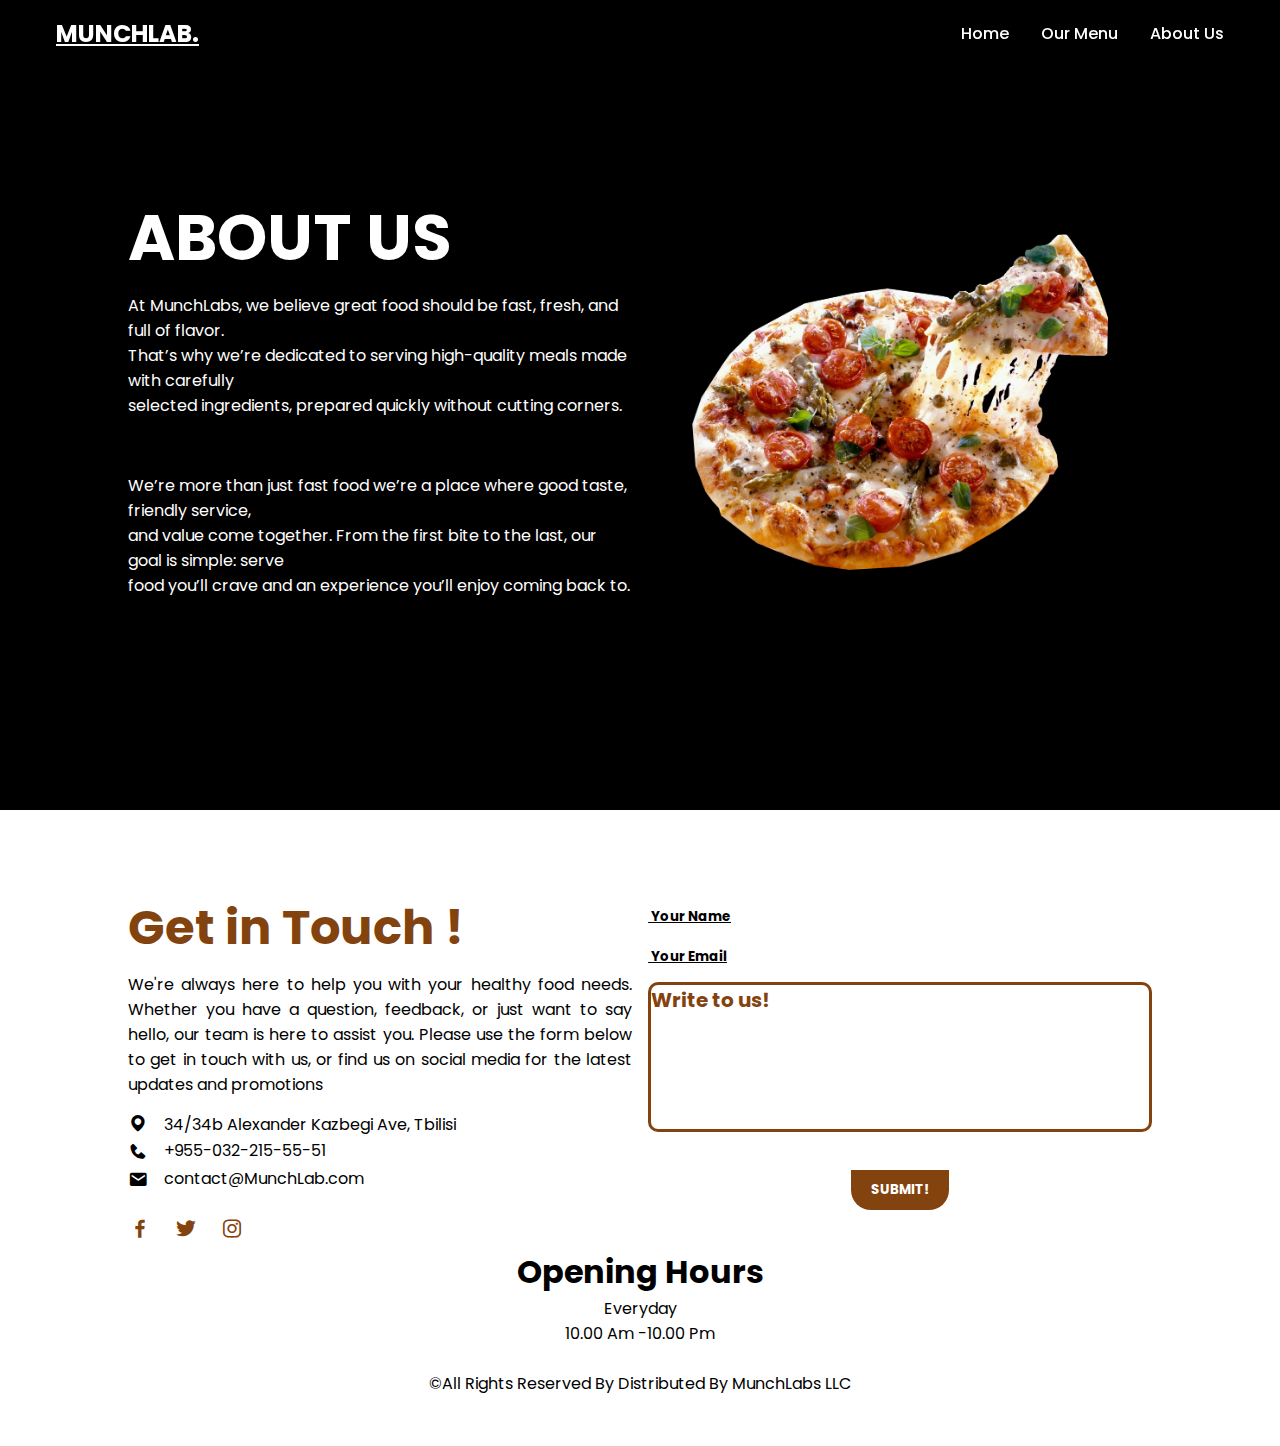
<file: proecti/About Us/index.html>
<!DOCTYPE html>
<html lang="en">
<head>
    <meta charset="UTF-8">
    <meta name="viewport" content="width=device-width, initial-scale=1.0">
    <title>MunchLabs</title>
    <link rel="stylesheet" href="style.css">
    <link href='https://unpkg.com/boxicons@2.1.4/css/boxicons.min.css' rel='stylesheet'>
</head>
<body>
    <!-- headeri -->
    <header>
        <nav>
            <div class="logo"><a href="../main page/index.html">MUNCHLAB.</a></div>
            <ul class="nav-links">
                <li><a href="../main page/index.html">Home</a></li>
                <li><a href="../menu/index.html">Our Menu</a></li>
                <li><a href="../About Us/index.html">About Us</a></li>
            </ul>
        </nav>
    </header>
    <!-- home sectioni -->
    <section class="home" id="home">
        <div class="home-text">
           <h1>ABOUT US</h1>
            <p>
                At MunchLabs, we believe great food should be fast, fresh, and full of flavor. <br>
                That’s why we’re dedicated to serving high-quality meals made with carefully <br>
                selected ingredients, prepared quickly without cutting corners. <br>
            </p>
            <br>
            <p>
                We’re more than just fast food we’re a place where good taste, friendly service, <br>
                and value come together. From the first bite to the last, our goal is simple: serve <br>
                food you’ll crave and an experience you’ll enjoy coming back to.
            </p>
        </div>
        <div class="home-img">
            <img src="./pizza1 .png" alt="">
        </div>
    </section>

            <!-- contacti -->

    <section class="contact" id="contact">
        <div class="contact-container">
            <div class="contact-info">
                <h2>Get in Touch !</h2>
                <p>We're always here to help you with your healthy food needs. Whether you have a question, feedback, or just want to say hello, our team is here to assist you. Please use the form below to get in touch with us, or find us on social media for the latest updates and promotions</p>
                <div class="address">
                    <i class='bx bxs-map' >
                        <a href="https://www.google.com/maps/place/IT+Academy+STEP+Telavi/@41.9192275,45.4710954,17z/data=!3m1!4b1!4m6!3m5!1s0x4044332dde4dfe7b:0xb8f761badf417fed!8m2!3d41.9192235!4d45.4736757!16s%2Fg%2F11w3232czb?entry=ttu&g_ep=EgoyMDI1MTIwOS4wIKXMDSoKLDEwMDc5MjA2N0gBUA">
                            <span id="special">
                                34/34b Alexander Kazbegi Ave, Tbilisi
                            </span>
                        </a>
                    </i>
                    <i class='bx bxs-phone' >
                        <span>
                            +955-032-215-55-51
                        </span>
                    </i>
                    <i class='bx bxs-envelope'>
                        <span>
                            contact@MunchLab.com
                        </span>
                    </i>
                </div>

                <div class="social">
                    <a href="https://www.facebook.com/Stepads.Georgia/">
                        <i class='bx bxl-facebook' ></i>
                    </a>
                    <a href="#">
                        <i class='bx bxl-twitter' ></i>
                    </a>
                        <a href="https://www.instagram.com/patiosani_moqalaqe/">
                            <i class='bx bxl-instagram' ></i>
                        </a>
                </div>
            </div>
            <!-- footeri -->
            <div class="contact-form">
                <form action="">
                    <input type="text" required placeholder=" Your Name" class="name">
                    <input type="email" required placeholder=" Your Email" class="email">
                    <textarea name="text" id=""  placeholder="Write to us!" required class="textarea"></textarea>
                    <button class="btn"> Submit!</button>
                    
                </form>
            </div>
        </div>

        <!-- footeri -->
        <footer class="footer_section">
        <div class="footer-container">
            <div class="stat2-div">
                <h1>
                    Opening Hours
                </h1>
                <p>
                    Everyday
                </p>
                <p>
                    10.00 Am -10.00 Pm
                </p>
            </div>
        </div>
        
          
      <div class="footer-info">
        <p>
          &copy;All Rights Reserved By Distributed By MunchLabs LLC</p>
      </div>
    </div>
  </footer>

  
</body>
</html>
</file>
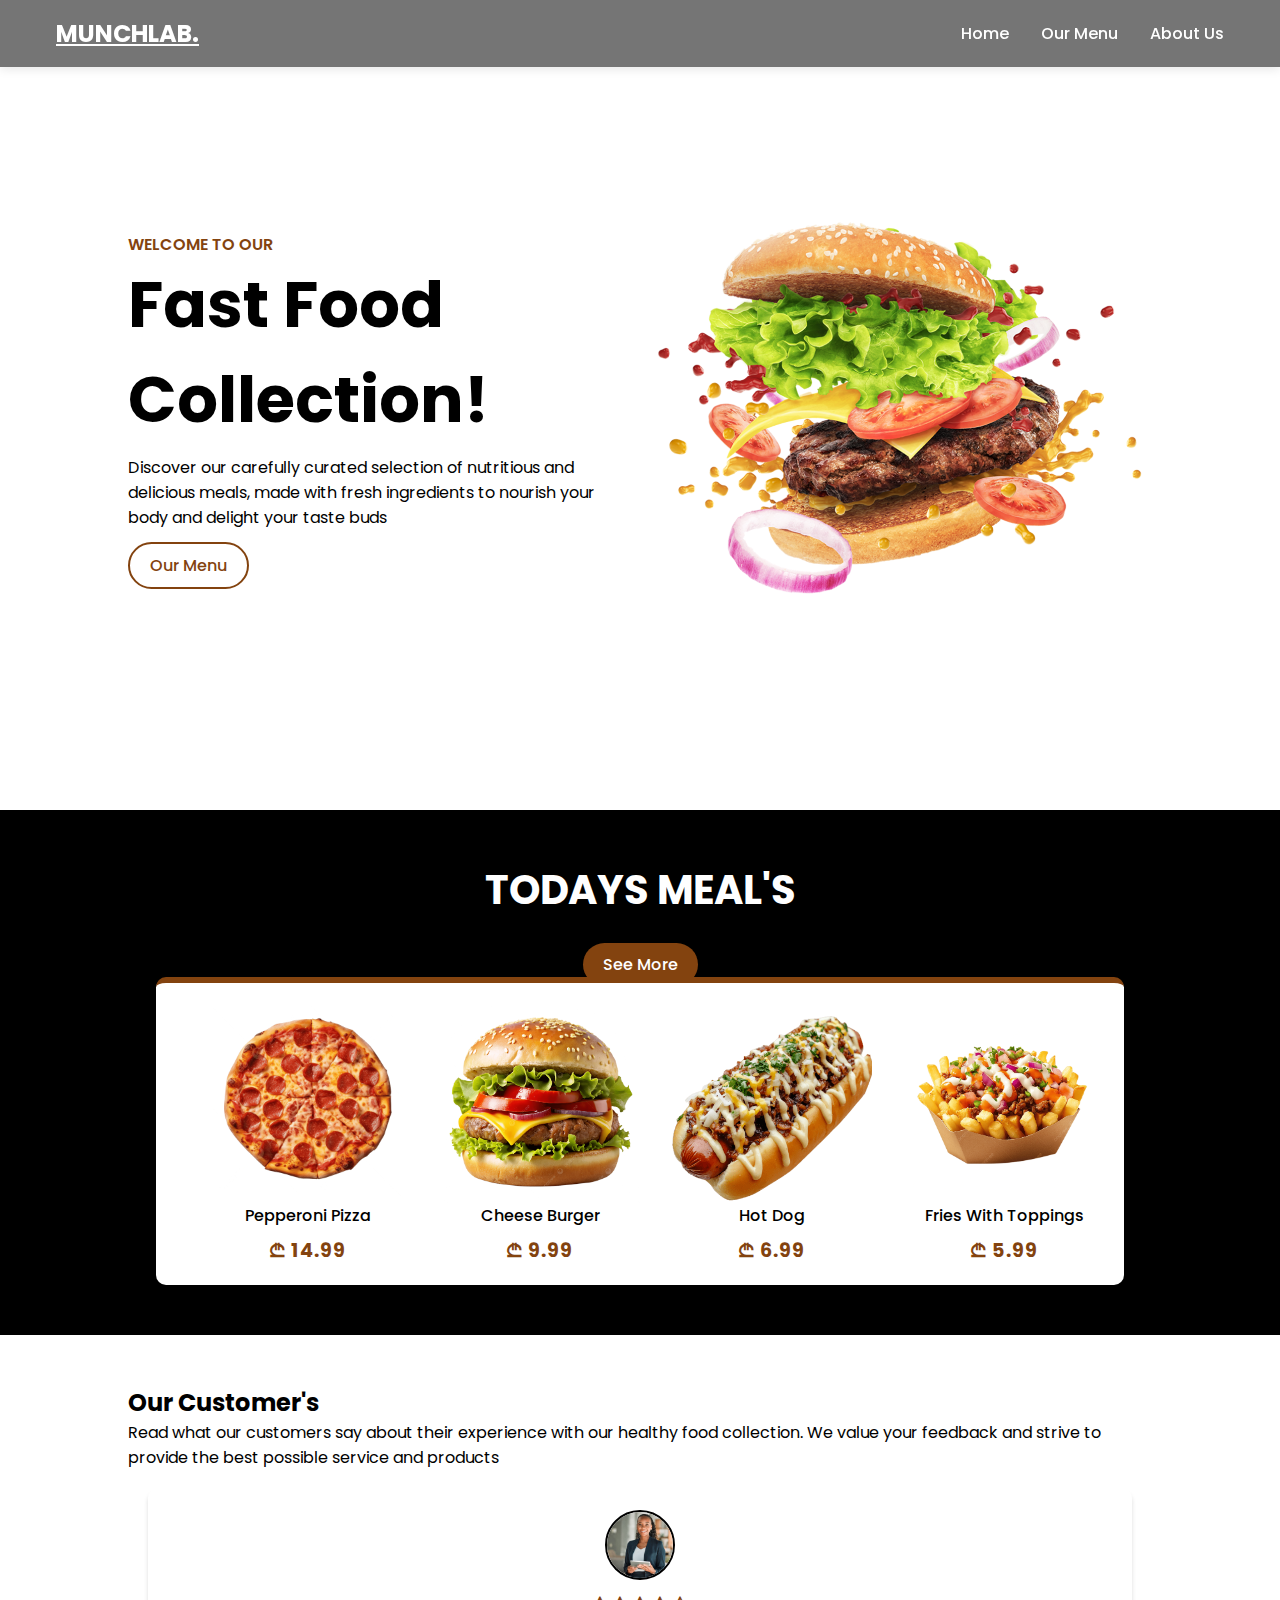
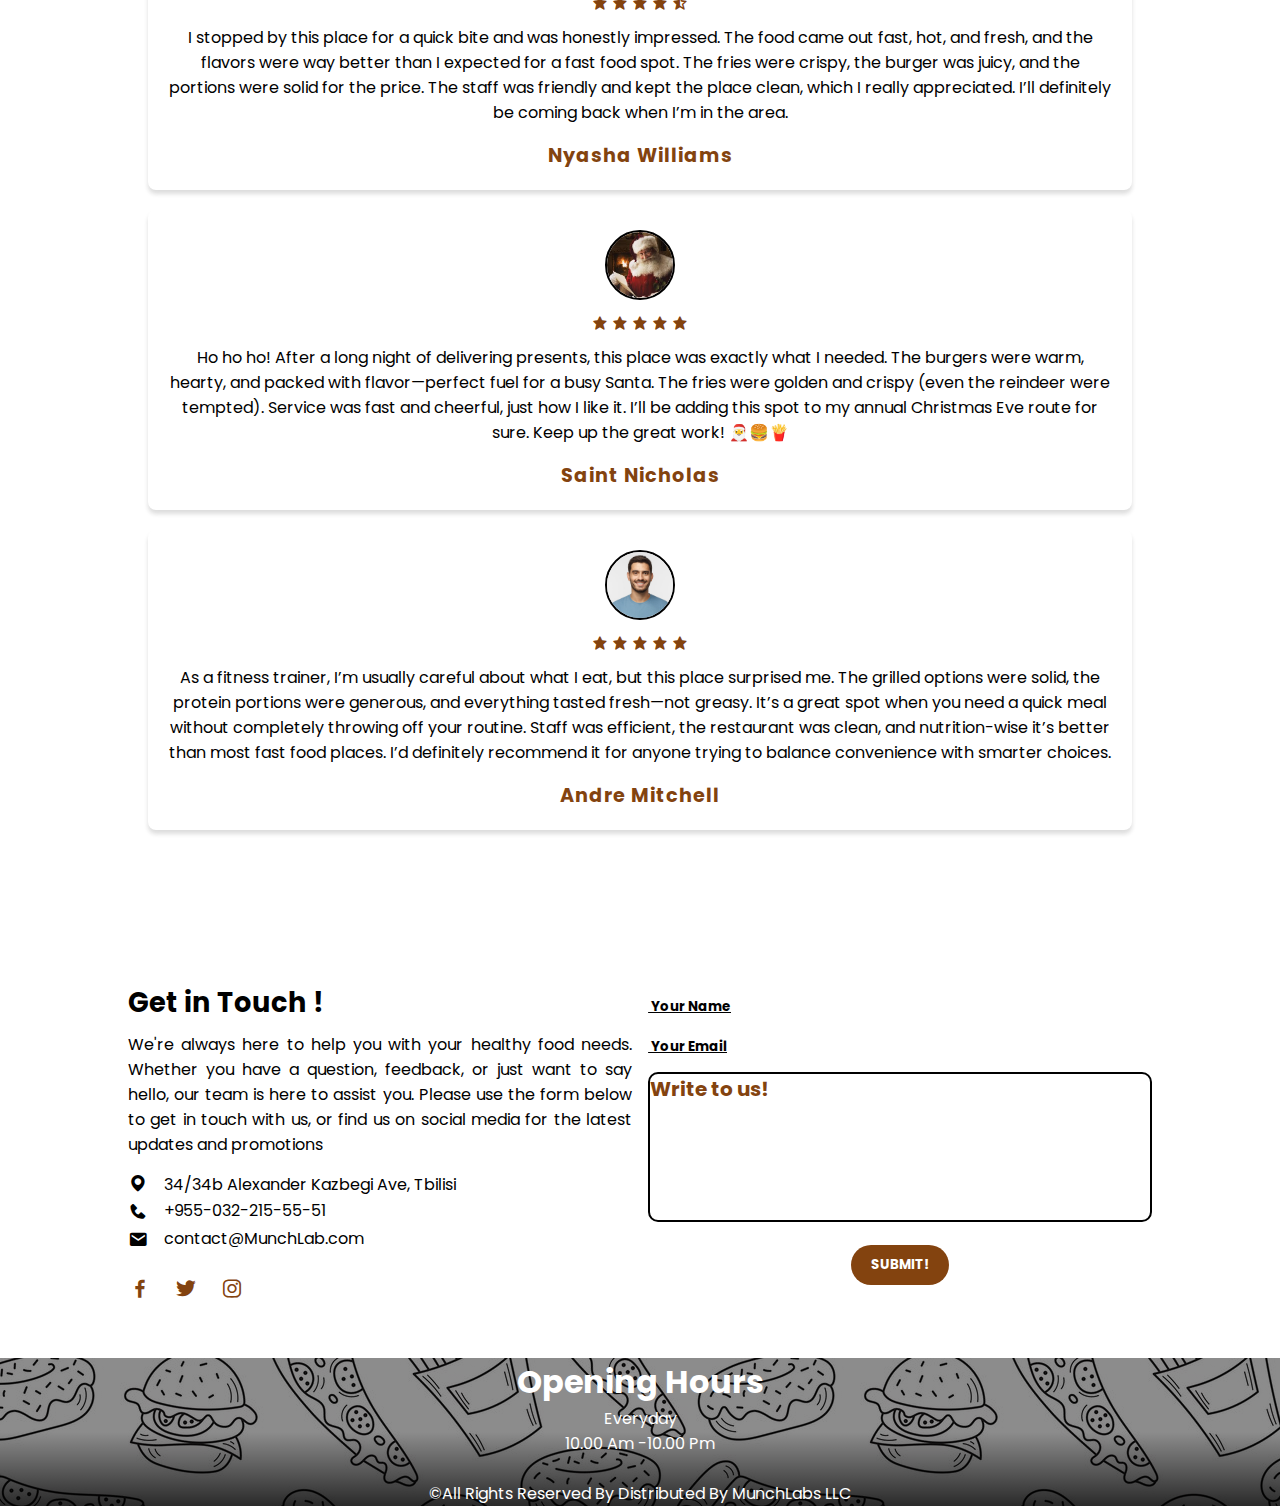
<file: proecti/main page/index.html>
<!DOCTYPE html>
<html lang="en">
<head>
    <meta charset="UTF-8">
    <meta name="viewport" content="width=device-width, initial-scale=1.0">
    <title>MunchLabs</title>
    <link rel="stylesheet" href="style.css">
    <link href='https://unpkg.com/boxicons@2.1.4/css/boxicons.min.css' rel='stylesheet'>
</head>
<body>
    <header>
        <nav>
            <div class="logo"><a href="./index.html">MUNCHLAB.</a></div>
            <ul class="nav-links">
                <li><a href="./index.html">Home</a></li>
                <li><a href="../menu/index.html">Our Menu</a></li>
                <li><a href="../About Us/index.html">About Us</a></li>
            </ul>
        </nav>
    </header>
    <section class="home" id="home">
        <div class="home-text">
            <span>Welcome to our</span>
            <h1>Fast Food <br>Collection!</h1>
            <p>Discover our carefully curated selection of nutritious and delicious meals, made with fresh ingredients to nourish your body and delight your taste buds</p>
            <a href="../menu/index.html" class="btn ">
                Our Menu
            </a>
        </div>
        <div class="home-img">
            <img src="./images/backgroundbourger.png" alt="">
        </div>
    </section>

    <section class="about" id="about">
        <h1>TODAYS MEAL'S</h1>
        <div class="see-more">
            <a href="../menu/index.html" class=" menu-btn">
                See More
            </a>
         </div>
       <a href="">
         <div class="about-container">
            <div class="about-box">
                <a href="../menu/index.html">
                    <div class="box-img">
                    <img src="./images/pizza.png" alt="about image" >
                    </div>
                    <h3>Pepperoni Pizza</h3>
                    <h2>₾ 14.99</h2>
                </a>
            </div>

            <div class="about-box">
                <a href="../menu/index.html">
                    <div class="box-img">
                        <img src="./images/burger.png" alt="">
                    </div>
                    <h3>Cheese Burger</h3>
                    <h2>₾ 9.99</h2>
                </a>
            </div>

            <div class="about-box">
                <a href="../menu/index.html">
                    <div class="box-img">
                        <img src="./images/hotdog-png.png" alt="">
                    </div>
                    <h3>Hot Dog</h3>
                    <h2>₾ 6.99</h2>
                </a>
            </div>

            <div class="about-box">
                <a href="../menu/index.html">
                    <div class="box-img">
                        <img src="./images/fries.png" alt="">
                    </div>
                    <h3>Fries With Toppings</h3>
                    <h2>₾ 5.99</h2>
                </a>
            </div>
            
        </div>
    </section>

    <section class="customer" id="customer">
        <div class="heading">
            <h2>Our Customer's</h2>
            <p>Read what our customers say about their experience with our healthy food collection. We value your feedback and strive to provide the best possible service and products</p>
        </div>

        <div class="customer-container">
            <div class="box">
                <img src="./images/customer3.jpg" alt="">
                <div class="stars">
                    <i class='bx bxs-star' ></i>
                    <i class='bx bxs-star' ></i>
                    <i class='bx bxs-star' ></i>
                    <i class='bx bxs-star' ></i>
                    <i class='bx bxs-star-half' ></i>
                </div>
                <p>I stopped by this place for a quick bite and was honestly impressed. The food came out fast, hot, and fresh, and the flavors were way better than I expected for a fast food spot. The fries were crispy, the burger was juicy, and the portions were solid for the price. The staff was friendly and kept the place clean, which I really appreciated. I’ll definitely be coming back when I’m in the area.</p>
                <h2>Nyasha Williams</h2>
            </div>

            <div class="box">
                <img src="./images/customer2.jpg" alt="">
                <div class="stars">
                    <i class='bx bxs-star' ></i>
                    <i class='bx bxs-star' ></i>
                    <i class='bx bxs-star' ></i>
                    <i class='bx bxs-star' ></i>
                    <i class='bx bxs-star' ></i>
                </div>
                <p>Ho ho ho! After a long night of delivering presents, this place was exactly what I needed. The burgers were warm, hearty, and packed with flavor—perfect fuel for a busy Santa. The fries were golden and crispy (even the reindeer were tempted). Service was fast and cheerful, just how I like it. I’ll be adding this spot to my annual Christmas Eve route for sure. Keep up the great work! 🎅🍔🍟</p>
                <h2>Saint Nicholas</h2>
            </div>

            <div class="box">
                <img src="./images/customer1.jpg" alt="">
                <div class="stars">
                    <i class='bx bxs-star' ></i>
                    <i class='bx bxs-star' ></i>
                    <i class='bx bxs-star' ></i>
                    <i class='bx bxs-star' ></i>
                    <i class='bx bxs-star' ></i>
                </div>
                <p>As a fitness trainer, I’m usually careful about what I eat, but this place surprised me. The grilled options were solid, the protein portions were generous, and everything tasted fresh—not greasy. It’s a great spot when you need a quick meal without completely throwing off your routine. Staff was efficient, the restaurant was clean, and nutrition-wise it’s better than most fast food places. I’d definitely recommend it for anyone trying to balance convenience with smarter choices.</p>
                <h2>Andre Mitchell</h2>
            </div>
        </div>
    </section>

    <section class="contact" id="contact">
        

        <div class="contact-container">
            <div class="contact-info">
                <h2>Get in Touch !</h2>
                <p>We're always here to help you with your healthy food needs. Whether you have a question, feedback, or just want to say hello, our team is here to assist you. Please use the form below to get in touch with us, or find us on social media for the latest updates and promotions</p>
                <div class="address">
                    <i class='bx bxs-map' >
                        <a href="https://www.google.com/maps/place/IT+Academy+STEP+Telavi/@41.9192275,45.4710954,17z/data=!3m1!4b1!4m6!3m5!1s0x4044332dde4dfe7b:0xb8f761badf417fed!8m2!3d41.9192235!4d45.4736757!16s%2Fg%2F11w3232czb?entry=ttu&g_ep=EgoyMDI1MTIwOS4wIKXMDSoKLDEwMDc5MjA2N0gBUA">
                            <span id="special">
                                34/34b Alexander Kazbegi Ave, Tbilisi
                            </span>
                        </a>
                    </i>
                    <i class='bx bxs-phone' >
                        <span>
                            +955-032-215-55-51
                        </span>
                    </i>
                    <i class='bx bxs-envelope' >
                        <span>
                            contact@MunchLab.com
                        </span>
                    </i>
                </div>

                <div class="social">
                    <a href="https://www.facebook.com/Stepads.Georgia/">
                        <i class='bx bxl-facebook' ></i>
                    </a>
                    <a href="#">
                        <i class='bx bxl-twitter' ></i>
                    </a>
                        <a href="https://www.instagram.com/patiosani_moqalaqe/">
                            <i class='bx bxl-instagram' ></i>
                        </a>
                </div>
            </div>

            <div class="contact-form">
                <form action="">
                    <input type="text" required placeholder=" Your Name" class="name">
                    <input type="email" required placeholder=" Your Email" class="email">
                    <textarea name="text" id=""  placeholder="Write to us!" required class="textarea"></textarea>
                    <button class="btn"> Submit!</button>
                    
                </form>
            </div>
            
        </div>
    </section>

    <footer class="footer_section">
        <div class="footer-container">
            <div class="stat2-div">
                <h1>
                    Opening Hours
                </h1>
                <p>
                    Everyday
                </p>
                <p>
                    10.00 Am -10.00 Pm
                </p>
            </div>
        </div>
        
          
      <div class="footer-info">
        <p>
          &copy;All Rights Reserved By Distributed By MunchLabs LLC</p>
      </div>
    </div>
  </footer>
</body>
</html>
</file>
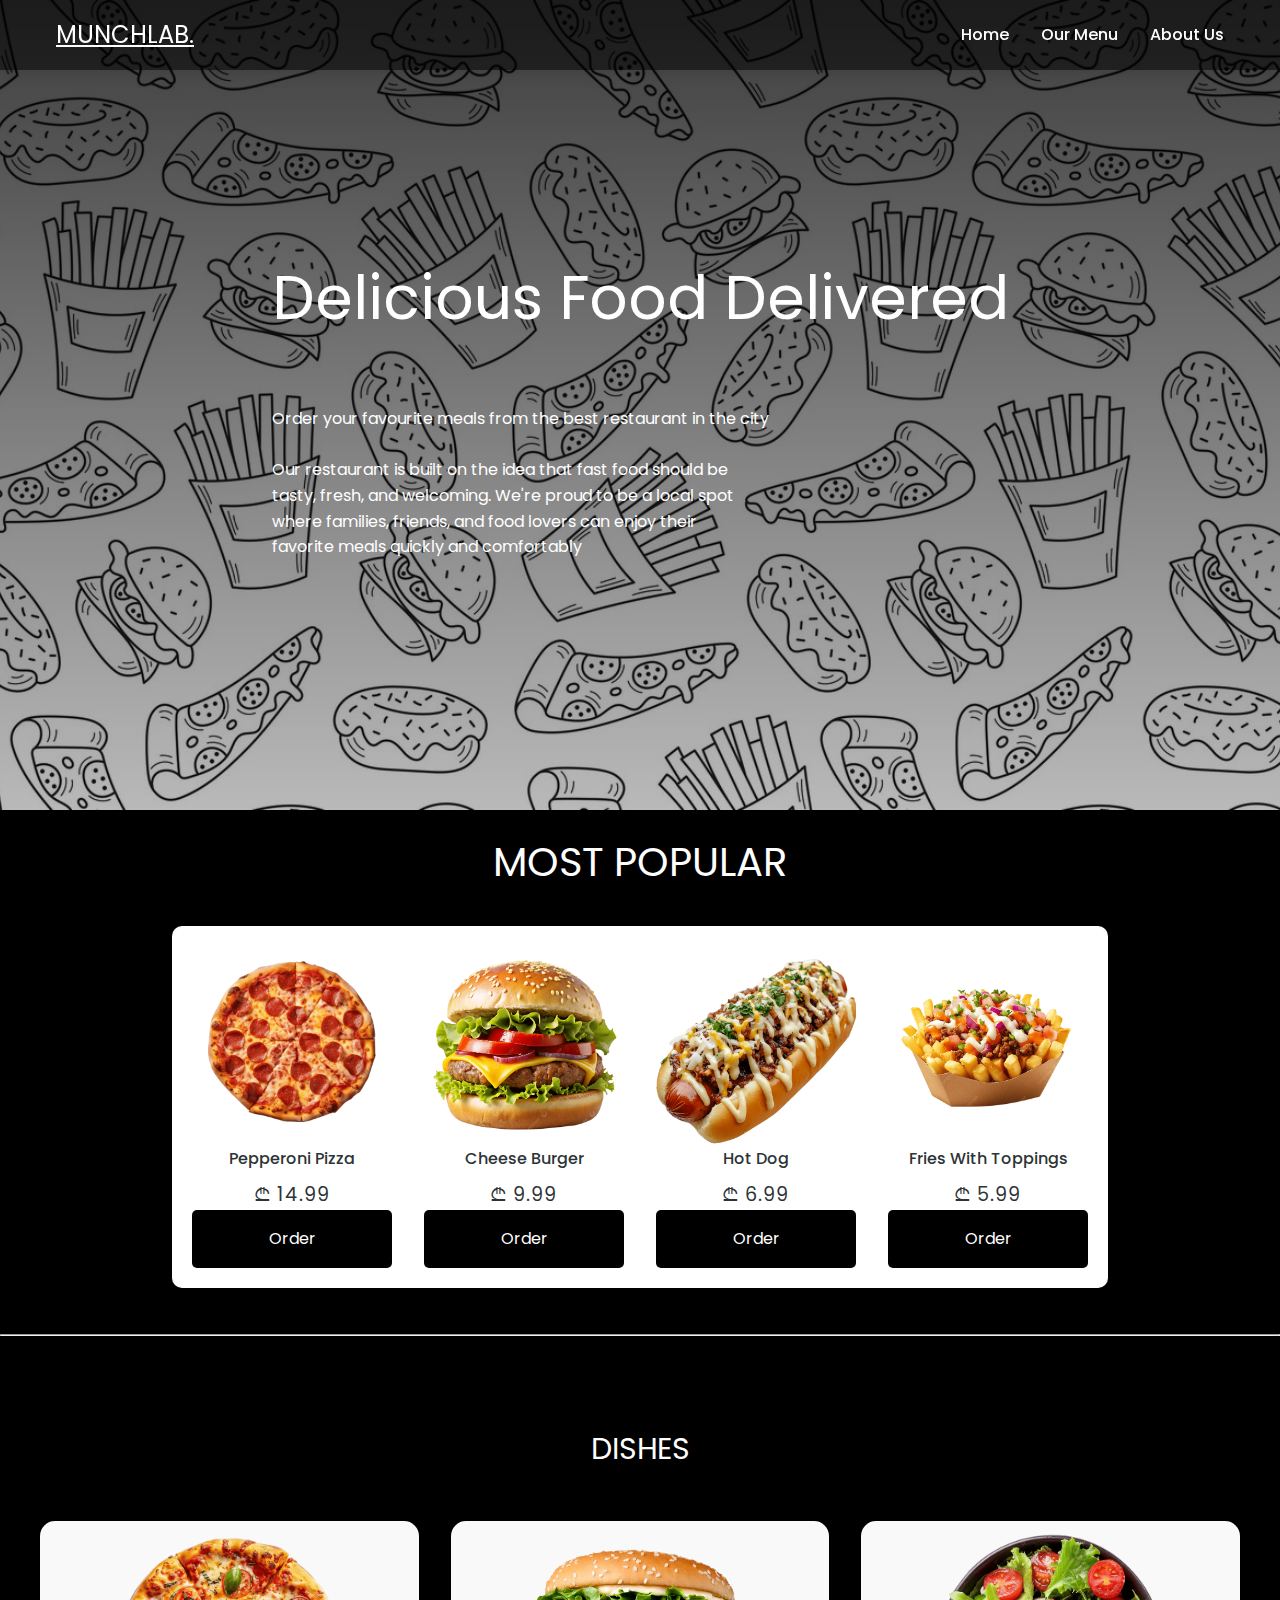
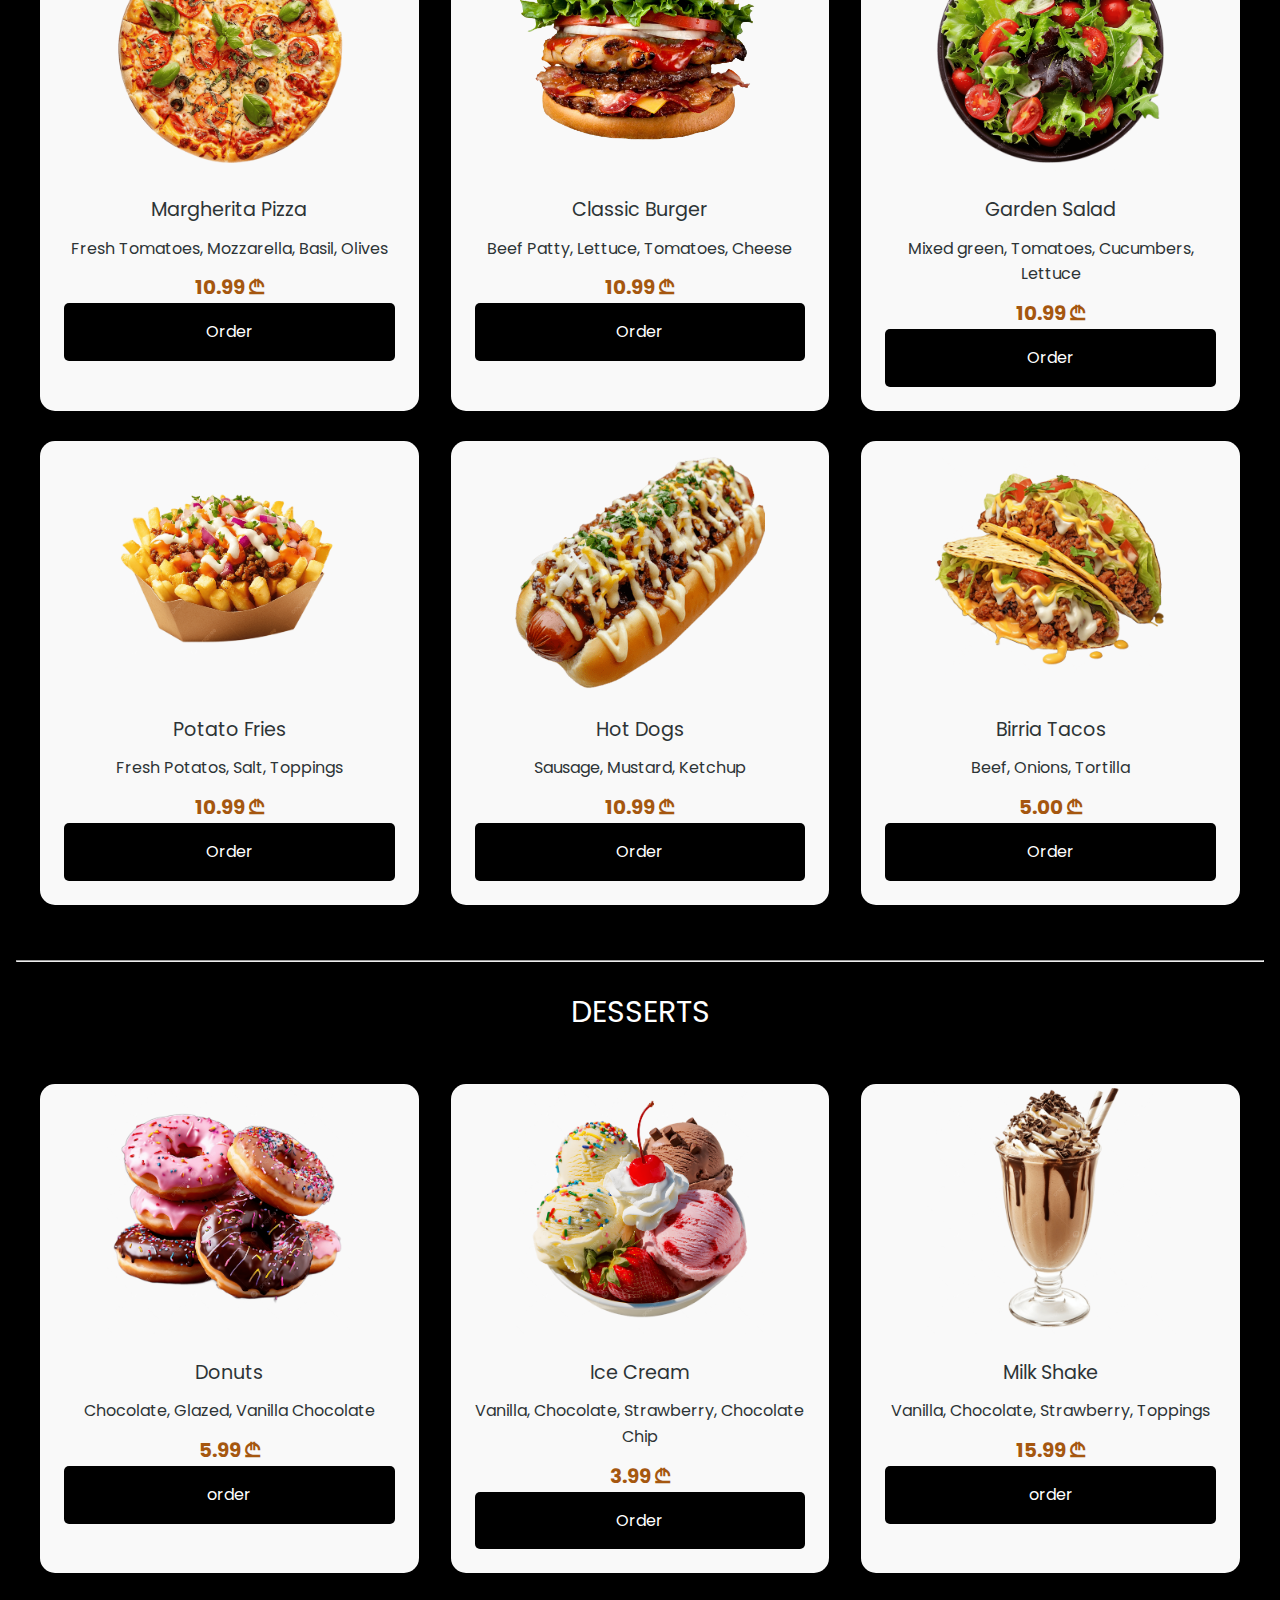
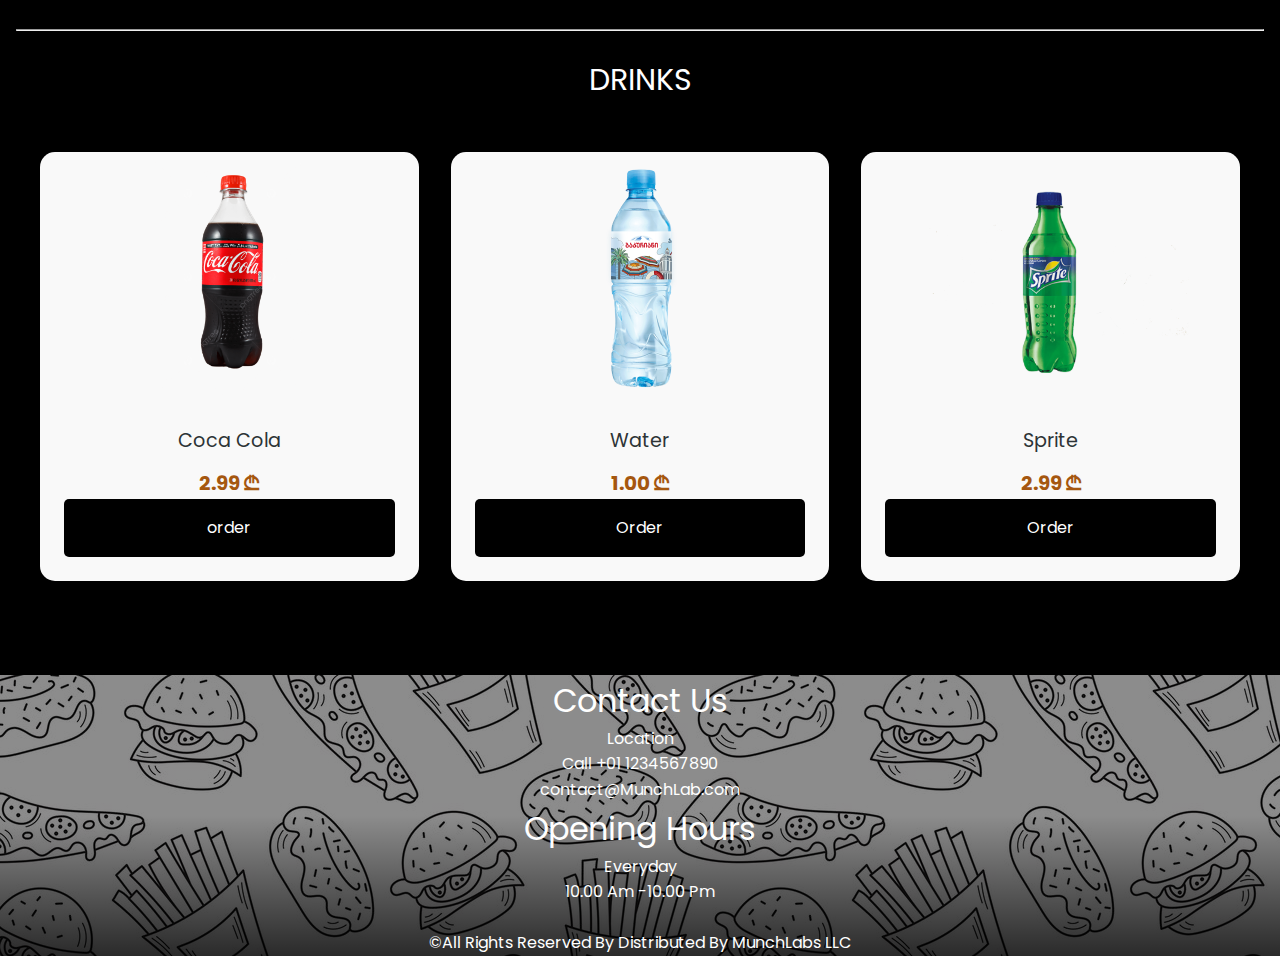
<file: proecti/menu/index.html>
<!DOCTYPE html>
<html lang="en">
<head>
    <meta charset="UTF-8">
    <meta name="viewport" content="width=device-width, initial-scale=1.0">
    <title>Document</title>
    <link rel="stylesheet" href="style.css">
</head>
<body>
     <header>
        <nav>
            <div class="logo"><a href="../index.html">MUNCHLAB.</a></div>
            <ul class="nav-links">
                <li><a href="../main page/index.html">Home</a></li>
                <li><a href="index.html">Our Menu</a></li>
                <li><a href="../About Us/index.html">About Us</a></li>
            </ul>
        </nav>
    </header>
    <section class="home" id="home">
    <div class="home-content">
        <h1>Delicious Food Delivered</h1>
        <p>Order your favourite meals from the best restaurant in the city</p> <br>
        <p>Our restaurant is built on the idea that fast food should be <br>
             tasty, fresh, and welcoming. We're proud to be a local spot <br>
              where families, friends, and food lovers can enjoy their <br>
               favorite meals quickly and comfortably</p>
    </div>
   </section>
   <section class="about" id="about">
        <h1>MOST POPULAR</h1>
         <div class="about-container">
            <div class="about-box">
                    <div class="box-img">
                    <img src="../main page/images/pizza.png" alt="" >
                    </div>
                    <h3>Pepperoni Pizza</h3>
                    <h2>₾ 14.99</h2>
                    <a href="" class="order-button"> Order</a>
            </div>

            <div class="about-box">
                    <div class="box-img">
                        <img src="../main page/images/burger.png" alt="">
                    </div>
                    <h3>Cheese Burger</h3>
                    <h2>₾ 9.99</h2>
                    <a href="" class="order-button"> Order</a>
            </div>

            <div class="about-box">
                    <div class="box-img">
                        <img src="../main page/images/hotdog-png.png" alt="">
                    </div>
                    <h3>Hot Dog</h3>
                    <h2>₾ 6.99</h2>
                    <a href="" class="order-button"> Order</a>
            </div>

            <div class="about-box">
                    <div class="box-img">
                        <img src="../main page/images/fries.png" alt="">
                    </div>
                    <h3>Fries With Toppings</h3>
                    <h2>₾ 5.99</h2>
                    <a href="" class="order-button"> Order</a>
            </div>
            
        </div>
    </section>
    <!-- hr -->
     <div class="hr-div">
        <br>
        <hr>
        <br>
    </div>
    <!-- hr -->
    <section class="dishes" id="dishes">
        <h2 class="section-title">Dishes</h2>
        <div class="dishes-grid">
            <div class="dishes-card">
                    <div class="dish-image">
                        <img src="./images/pizza1.png" alt="">
                    </div>
                    <div class="dish-content">
                        <h3 class="dish-title">Margherita Pizza</h3>
                            <p>Fresh Tomatoes, Mozzarella, Basil, Olives</p>
                            <div class="dish-price">10.99 ₾</div>
                            <a href="" class="order-button"> Order</a>
                    </div>
            </div>

            <div class="dishes-card">
                    <div class="dish-image">
                        <img src="./images/bacon burger (5).png" alt="">
                    </div>
                    <div class="dish-content">
                        <h3 class="dish-title">Classic Burger</h3>
                            <p>Beef Patty, Lettuce, Tomatoes, Cheese</p>
                            <div class="dish-price">10.99 ₾</div>
                            <a href="" class="order-button"> Order</a>
                    </div>
            </div>

            <div class="dishes-card">
                    <div class="dish-image">
                        <img src="./images/salad.png" alt="">
                    </div>
                    <div class="dish-content">
                        <h3 class="dish-title">Garden Salad</h3>
                            <p>Mixed green, Tomatoes, Cucumbers, Lettuce</p>
                            <div class="dish-price">10.99 ₾

                            </div>
                            <a href="" class="order-button"> Order</a>
                    </div>
            </div>
        </div>
        
        <div class="dishes-grid">
            <div class="dishes-card">
                    <div class="dish-image">
                        <img src="../main page/images/fries.png" alt="">
                    </div>
                    <div class="dish-content">
                        <h3 class="dish-title">Potato Fries</h3>
                            <p>Fresh Potatos, Salt, Toppings</p>
                            <div class="dish-price">10.99 ₾</div>
                            <a href="" class="order-button"> Order</a>
                    </div>
            </div>

            <div class="dishes-card">
                    <div class="dish-image">
                        <img src="../main page/images/hotdog-png.png" alt="">
                    </div>
                    <div class="dish-content">
                        <h3 class="dish-title">Hot Dogs</h3>
                            <p>Sausage, Mustard, Ketchup</p>
                            <div class="dish-price">10.99 ₾</div>
                            <a href="" class="order-button"> Order</a>
                    </div>
            </div>

            <div class="dishes-card">
                    <div class="dish-image">
                        <img src="./images/tacos.png" alt="">
                    </div>
                    <div class="dish-content">
                        <h3 class="dish-title">Birria Tacos</h3>
                            <p>Beef, Onions, Tortilla</p>
                            <div class="dish-price">5.00 ₾</div>
                            <a href="" class="order-button"> Order</a>
                    </div>
            </div>
        </div>
        <!-- hr -->
            <div class="hr-div1">
                <br>
                <hr>
                <br>
            </div>
        <!-- hr -->
       <h2 class="section-title">Desserts</h2>
        <div class="dishes-grid">
            <div class="dishes-card">
                    <div class="dish-image">
                        <img src="./images/donuts.png" alt="">
                    </div>
                    <div class="dish-content">
                        <h3 class="dish-title">Donuts</h3>
                            <p>Chocolate, Glazed, Vanilla Chocolate</p>
                            <div class="dish-price">5.99 ₾</div>
                            <a href="" class="order-button"> order</a>
                    </div>
            </div>

            <div class="dishes-card">
                    <div class="dish-image">
                        <img src="./images/icecream.png" alt="">
                    </div>
                    <div class="dish-content">
                        <h3 class="dish-title">Ice Cream</h3>
                            <p>Vanilla, Chocolate, Strawberry, Chocolate Chip</p>
                            <div class="dish-price">3.99 ₾</div>
                            <a href="" class="order-button"> Order</a>
                    </div>
            </div>

            <div class="dishes-card">
                    <div class="dish-image">
                        <img src="./images/milkshake.png" alt="">
                    </div>
                    <div class="dish-content">
                        <h3 class="dish-title">Milk Shake</h3>
                            <p>Vanilla, Chocolate, Strawberry, Toppings</p>
                            <div class="dish-price">15.99 ₾</div>
                            <a href="" class="order-button"> order</a>
                    </div>
            </div>
        </div>
        <!-- hr -->
            <div class="hr-div1">
                <br>
                <hr>
                <br>
            </div>
        <!-- hr -->
        <h2 class="section-title">Drinks</h2>
        <div class="dishes-grid">
            <div class="dishes-card">
                    <div class="dish-image">
                        <img src="./images/coke.png" alt="">
                    </div>
                    <div class="dish-content">
                        <h3 class="dish-title">Coca Cola</h3>
                            <div class="dish-price">2.99 ₾</div>
                            <a href="" class="order-button"> order</a>
                    </div>
            </div>

            <div class="dishes-card">
                    <div class="dish-image">
                        <img src="./images/642e7257120e3.png" alt="">
                    </div>
                    <div class="dish-content">
                        <h3 class="dish-title">Water</h3>
                            <div class="dish-price">1.00 ₾</div>
                            <a href="" class="order-button"> Order</a>
                    </div>
            </div>

            <div class="dishes-card">
                    <div class="dish-image">
                        <img src="./images/sprite.png" alt="">
                    </div>
                    <div class="dish-content">
                        <h3 class="dish-title">Sprite</h3>
                            <div class="dish-price">2.99 ₾</div>
                            <a href="" class="order-button"> Order</a>
                    </div>
            </div>
        </div>
    </section>
     <footer class="footer_section">
        <div class="footer-container">
            <div class="stat1-div"> 
            <a href="../About Us/index.html">
                <h1>
                Contact Us
                </h1>
            </a>
            <div class="contact_link_box">
                <a href="https://www.google.com/maps/place/IT+Academy+STEP+Telavi/@41.9192275,45.4710954,17z/data=!3m1!4b1!4m6!3m5!1s0x4044332dde4dfe7b:0xb8f761badf417fed!8m2!3d41.9192235!4d45.4736757!16s%2Fg%2F11w3232czb?entry=ttu&g_ep=EgoyMDI1MTIwOS4wIKXMDSoKLDEwMDc5MjA2N0gBUA">
                    <span>
                    Location
                    </span>
                </a>
                <a href="">
                    <span>
                    Call +01 1234567890
                    </span>
                </a>
                <a href="">
                    <span>
                    contact@MunchLab.com
                    </span>
                </a>
            </div>
        </div>
            <div class="stat2-div">
                <h1>
                    Opening Hours
                </h1>
                <p>
                    Everyday
                </p>
                <p>
                    10.00 Am -10.00 Pm
                </p>
            </div>
        </div>
        
          
      <div class="footer-info">
        <p>
          &copy;All Rights Reserved By Distributed By MunchLabs LLC</p>
      </div>
    </div>
  </footer>
</body>
</html>
</file>
<file: proecti/About Us/style.css>
/* daviwke 1:02 */
@import url('https://fonts.googleapis.com/css2?family=Poppins:wght@300;400;500;600;700&family=Turret+Road:wght@400;500;700;800&display=swap');

* {
    margin: 0;
    padding: 0;
    box-sizing: border-box;
    scroll-padding-top: 2rem;
    list-style: none;
    text-decoration: none;
    scroll-behavior: smooth;
    font-family: 'Poppins', sans-serif;
}

:root { 
    --main-color: #83430f;
    --second-color: #000000;
}
body{
    background-color: black;
}
section { 
    padding: 50px 10%; 
}
img { 
    width: 100%; 
}

/* navbari */
header {
  background-color: rgba(0, 0, 0, 0.575);
  box-shadow: 0 2px 10px rgba(0, 0, 0, 0.233);
  position: fixed;
  width: 100%;
  top: 0;
  z-index: 1000;
}

nav {
  max-width: 1200px;
  margin: 0 auto;
  padding: 1rem;
  display: flex;
  justify-content: space-between;
  align-items: center;
}

.logo {
  display: flex;
  font-size: 1.5rem;
  font-weight: bold;
  color: white;
}
.logo a {
  text-decoration: underline ;
  color: white;
  transition: 0.3s;
}
.logo a:hover{
    letter-spacing: 2px;
    color: var(--main-color);
}

.nav-links {
  display: flex;
  gap: 2rem;
  list-style: none;
}
.nav-links a {
  text-decoration: none;
  color: white;
  font-weight: 500;
  transition:  0.3s;
}
.nav-links a:hover {
  color: var(--main-color);
  letter-spacing:2px;
}

/* home */
.home { 
    width: 100%; 
    min-height: 90vh; 
    display: flex; 
    flex-wrap: wrap; 
    align-items: center; 
    gap: 1rem;
    background-color: black;
    color: white;
}

.home-text { 
    flex: 1 1 17rem; 
}
.home-text span { 
    font-size: 1rem; 
    font-weight: 600; 
    text-transform: uppercase; ; 
}
.home-text h1 { 
    font-size: 4rem; 
    color: white; 
}
.home-text p { 
    margin: 0.5rem 0 1.4rem; 
}
.home-img { 
    flex: 1 1 17rem; 
}
.btn { 
    margin-top: 10px;
    padding: 10px 20px; 
    border: 2px solid var(--main-color); 

    color: var(--main-color); 
    font-weight: 500; 
    transition: .3s; 
}

/* contacti */
.contact{
    background-color: white;
}
.contact-container {
    background-color: white;
    display: flex; 
    flex-wrap: wrap; 
    justify-content: center; 
    gap: 1rem; 
    margin-top: 2rem; 
}
.contact-info { 
    flex: 1 1 20rem; 
}
.contact-info h2 { 
    font-size: 3rem; 
    color: var(--main-color);
    text-decoration: uppercase; 
}
.contact-info p {
    margin: 0.5rem 0 1rem; 
    text-align: justify; 
}
.contact-form { 
    flex: 1 1 20rem; 
    display: flex; 
    justify-content: center; 
}
.contact-form form { 
    display: flex; 
    flex-direction: column; 
    width: 100%;
}
form .email{
margin-top: 10px;
border-radius: 10px ;
border: none;
text-decoration: underline;
height: 30px;
}
form .name{
margin-top: 10px;
border-radius: 10px ;
border: none;
text-decoration: underline;
height: 30px;
}
form textarea { 
    height: 150px; 
    resize: none; 
    border-radius: 10px;
    border: 3px solid var(--main-color);
    margin-top: 10px;
}
.email::placeholder{
    color: var(--second-color);
    font-weight: bolder;
}
.name::placeholder{
    color: var(--second-color);
    font-weight: bolder;
}
textarea::placeholder{
    color: var(--main-color);
    font-weight: bolder;
    font-size: 20px;
}
form .btn {
    max-width: 150px;
    background: var(--main-color);
    color: #FFF;
    text-transform: uppercase;
    font-weight: bold;
    border: none;
    transition: .3s;
    margin: auto;
    cursor: pointer;
    border-bottom-left-radius: 20px;
    border-bottom-right-radius: 20px;
}
 form .btn:hover {
    background: var(--second-color); 
}
.address { 
    display: flex; 
    flex-direction: column; 
}
.address i { 
    display: flex; 
    align-items: center; 
    margin-bottom: 0.5rem; 
    font-size: 20px; 
}
.address span { 
    font-size: 1rem; 
    margin-left: 1rem; 
}
.social { 
    margin-top: 1rem; 
}
.social a { 
    font-size: 24px; 
    color: var(--main-color); 
    margin-right: 1rem; 
    transition: .3s; 
}
.social a:hover { 
    color: var(--second-color); 
}
.copyright { 
    text-align: center; 
    padding: 20px; 
}
.copyright span { 
    font-family: 'Turret Road', sans-serif; 
    font-weight: 600; 
}

/* footeri */


footer{
  background-color: white;
  color: white;
  width: 100%;
}
.footer_section {
  color: #000000;
  text-align: center;
}
.footer_section p {
  color: rgb(0, 0, 0);
}
.footer_section .footer-info {
  text-align: center;
  margin-top: 25px;
}
.stat2-div{
  color: rgb(0, 0, 0);
}

@media (max-width: 1100px) {
    .home-text h1 {
     font-size: 3rem;
    }
}

@media (max-width: 991px) {
    section { 
        padding: 50px 4%; 
    }
    .home{
        margin-top: 40px;
    }
    .home-text h1 { 
        font-size: 2.4rem; 
    }
    .home-text p { 
        font-size: .9rem; 
    }    
}

@media (max-width: 500px) {
    header nav{
        display: grid;
        height: 80px;
        justify-content: center;
        align-items: center;
    }
    .logo{
        display: grid;
        justify-content: center;
    }
    .home {
        text-align: center;
    }
    .home-img , .home-text {
        flex: 1 1 100%; 
    }
    .contact-container { 
        flex-direction: column; 
    }
    

}

/* patara detalebi */

#special{
    color: black;
    transition: 0.3s;
}
#special:hover{
    color: var(--main-color);
    letter-spacing: 2px;
}


/* meore dgis 2:30 game ar gamitenebia prosta meore dges gavakete */
</file>
<file: proecti/main page/style.css>
/* daviwke 1:02 */
@import url('https://fonts.googleapis.com/css2?family=Poppins:wght@300;400;500;600;700&family=Turret+Road:wght@400;500;700;800&display=swap');

* {
    margin: 0;
    padding: 0;
    box-sizing: border-box;
    scroll-padding-top: 2rem;
    list-style: none;
    text-decoration: none;
    scroll-behavior: smooth;
    font-family: 'Poppins', sans-serif;
}

:root { 
    --main-color: #83430f;
    --second-color: #000000;
}

section { 
    padding: 50px 10%; 
}
img { 
    width: 100%; 
}

/* navbari */
header {
  background-color: rgba(0, 0, 0, 0.541);
  box-shadow: 0 2px 10px rgba(0, 0, 0, 0.1);
  position: fixed;
  width: 100%;
  top: 0;
  z-index: 1000;
}

nav {
  max-width: 1200px;
  margin: 0 auto;
  padding: 1rem;
  display: flex;
  justify-content: space-between;
  align-items: center;
}

.logo {
  display: flex;
  font-size: 1.5rem;
  font-weight: bold;
  color: white;
}
.logo a {
  text-decoration: underline ;
  color: white;
  transition: 0.3s;
}
.logo a:hover{
    letter-spacing: 2px;
    color: var(--main-color);
}

.nav-links {
  display: flex;
  gap: 2rem;
  list-style: none;
}
.nav-links a {
  text-decoration: none;
  color: white;
  font-weight: 500;
  transition:  0.3s;
}
.nav-links a:hover {
  color: var(--main-color);
  letter-spacing:2px;
}

/* home */
.home { 
    width: 100%; 
    min-height: 90vh; 
    display: flex; 
    flex-wrap: wrap; 
    align-items: center; 
    gap: 1rem;
}

.home-text { 
    flex: 1 1 17rem; 
}
.home-text span { 
    font-size: 1rem; 
    font-weight: 600; 
    text-transform: uppercase; 
    color: var(--main-color); 
}
.home-text h1 { 
    font-size: 4rem; 
    color: var(--second-color); 
}
.home-text p { 
    margin: 0.5rem 0 1.4rem; 
}
.home-img { 
    flex: 1 1 17rem; 
}

.btn { 
    padding: 10px 20px; 
    border: 2px solid var(--main-color); 
    border-radius: 40px; 
    color: var(--main-color); 
    font-weight: 500; 
    transition: .3s; 
}
.btn:hover { 
    letter-spacing: 2px; 
    color: #FFF; 
    background: var(--main-color); 
}

/* abouti */

.about { 
    display: flex; 
    align-items: center; 
    justify-content: center;
    flex-direction: column; 
    background-color: black;
    background-size: cover; 
}

.about h1 { 
    font-size: 2.5rem; 
    color: #FFF; 
    margin-bottom: 2rem; 
    text-transform: uppercase;
}

.about-container {
    background: #FFF;
    display: flex;
    flex-wrap: wrap;
    align-items: center;
    border-radius: 10px;
    border-top: 6px solid var(--main-color);
    padding: 20px;
    gap: 2rem;
}
.box-img { 
    width: 200px; 
    height: 200px; 
}
.box-img img { 
    width: 100%; 
    height: 100%; 
    object-fit: contain; 
    object-position: center; 
}
.about-box { 
    flex: 1 1 8rem; 
    display: flex; 
    flex-direction: column; 
    align-items: center; 
    text-align: center; 
    transition: 0.3s;
}
.about-box:hover{
    transition: 0.3s ;
    transform: translateY(-10px);
}
.about-box h2 { 
    font-size: 1.2rem; 
    color: var(--main-color); 
    letter-spacing: 1px; 
}
.about-box h3 {
    font-size: 1rem;
    color: var(--second-color); 
    font-weight: 500; 
    margin: 0 0 0.5rem; 
}
.menu-btn{
    padding: 10px 20px;  
    border-radius: 40px; 
    background-color: #83430f;
    color: white;
    font-weight: 500; 
    transition: .3s; 
}
.menu-btn:hover{
    letter-spacing: 3px;
    font-weight: bolder; 
    font-size: 22px;
    text-transform: uppercase;
}

/* reviewebi */

.customer-container .box {
    margin: 20px;
    flex: 1 1 16rem;
    text-align: center;
    box-shadow: 0 4px 4px rgba(27, 27, 27, 0.15);
    padding: 20px;
    border-radius: .5rem;
}

.box img {
    width: 70px;
    height: 70px;
    border-radius: 50%;
    object-fit: cover;
    border: 2px solid var(--second-color);
}

.box .bx {
    color: var(--main-color); 
    margin-top: 0.5rem; 
}
.box p { 
    margin: 0.5rem 0 1rem; 
}
.box h2 { 
    font-size: 1.2rem; 
    color: var(--main-color); 
    letter-spacing: 1px; 
}

/* contacti */

.contact-container {
    display: flex; 
    flex-wrap: wrap; 
    justify-content: center; 
    gap: 1rem; 
    margin-top: 2rem; 
}
.contact-info { 
    flex: 1 1 20rem; 
}
.contact-info h2 { 
    font-size: 1.7rem; 
    color: var(--second-color); 
}
.contact-info p {
    margin: 0.5rem 0 1rem; 
    text-align: justify; 
}
.contact-form { 
    flex: 1 1 20rem; 
    display: flex; 
    justify-content: center; 
}
.contact-form form { 
    display: flex; 
    flex-direction: column; 
    width: 100%; 

}
form .email{
margin-top: 10px;
border-radius: 10px ;
border: none;
text-decoration: underline;
height: 30px;
}
form .name{
margin-top: 10px;
border-radius: 10px ;
border: none;
text-decoration: underline;
height: 30px;
}
form textarea { 
    height: 150px; 
    resize: none; 
    border-radius: 10px;
    border: 2px solid black;
    margin-top: 10px;
}
.email::placeholder{
    color: var(--second-color);
    font-weight: bolder;
}
.name::placeholder{
    color: var(--second-color);
    font-weight: bolder;
}
textarea::placeholder{
    color: var(--main-color);
    font-weight: bolder;
    font-size: 20px;
}


form .btn {
    max-width: 150px;
    background: var(--main-color);
    color: #FFF;
    text-transform: uppercase;
    font-weight: bold;
    border: none;
    transition: .3s;
    margin: auto;
    cursor: pointer;
}
 form .btn:hover {
    background: var(--second-color); 
}
.address { 
    display: flex; 
    flex-direction: column; 
}
.address i { 
    display: flex; 
    align-items: center; 
    margin-bottom: 0.5rem; 
    font-size: 20px; 
}
.address span { 
    font-size: 1rem; 
    margin-left: 1rem; 
}
.social { 
    margin-top: 1rem; 
}
.social a { 
    font-size: 24px; 
    color: var(--main-color); 
    margin-right: 1rem; 
    transition: .3s; 
}
.social a:hover { 
    color: var(--second-color); 
}
/* footeri */


footer{
  background-color: white;
  color: white;
}
.footer_section {
  background: linear-gradient(rgba(0, 0, 0, 0.452), rgba(0, 0, 0, 0.452), rgba(0, 0, 0, 0.836)), url("../menu/images/food-seamless-pattern-sketch_650511-1803.jpg");
  color: #ffffff;
  text-align: center;
}
.footer_section p {
  color: rgb(255, 255, 255);
}
.footer_section .footer-info {
  text-align: center;
  margin-top: 25px;
}
.stat2-div{
  color: white;
}


/* responsivi */

@media (max-width: 1100px) {
    .home-text h1 {
     font-size: 3rem;
    }
}

@media (max-width: 991px) {
    section { 
        padding: 50px 4%; 
    }
    .home{
        margin-top: 40px;
    }
    .home-text h1 { 
        font-size: 2.4rem; 
    }
    .home-text p { 
        font-size: .9rem; 
    }
    .about h1 {
        font-size: 2rem; 
        }
    .heading h2 { 
        font-size: 1.6rem; 
    }
    .contact-info h2 { 
        font-size: 1.6rem; 
    }
        
}

@media (max-width: 500px) {
    header nav{
        display: grid;
        height: 80px;
        justify-content: center;
        align-items: center;
    }
    .logo{
        display: grid;
        justify-content: center;
    }
    .home {
        text-align: center;
    }
    .home-img , .home-text {
        flex: 1 1 100%; 
    }
    .customer-container .box { 
        flex: 1 1 100%;
    }
    .about-container { 
        display: flex; 
    }
    .about-box { 
        text-align: center; 
    }
    .contact-container { 
        flex-direction: column; 
    }
    .contact-info {
        flex: 1 1 100%;
    }
    

}


/* patara detalebi */

#special{
    color: black;
    transition: 0.3s;
}
#special:hover{
    color: var(--main-color);
    letter-spacing: 2px;
}


/* meore dgis 2:30 game ar gamitenebia prosta meore dges gavakete */
</file>
<file: proecti/menu/style.css>
@import url('https://fonts.googleapis.com/css2?family=Poppins:ital,wght@0,100;0,200;0,300;0,400;0,500;0,600;0,700;0,800;0,900;1,100;1,200;1,300;1,400;1,500;1,600;1,700;1,800;1,900&display=swap');
:root {
  --primary-color: rgb(165, 87, 15);
  --primary-darker: rgb(94, 51, 12);
  --dark-color: #2d3436;
  --light-color: #f9f9f9;
}

* {
  margin: 0;
  padding: 0;
  box-sizing: border-box;
  font-family: "Poppins", sans-serif;
  font-weight: 400;
  font-style: normal;
  scroll-behavior: smooth;
}

body {
  align-items: center;
  background-color: black;
  color: var(--dark-color);
  line-height: 1.6;
}
/* headeri */
header {
  background-color: rgb(0, 0, 0, 0.541);
  box-shadow: 0 2px 10px rgba(0, 0, 0, 0.1);
  position: fixed;
  width: 100%;
  top: 0;
  z-index: 1000;
}

nav {
  max-width: 1200px;
  margin: 0 auto;
  padding: 1rem;
  display: flex;
  justify-content: space-between;
  align-items: center;
}

.logo {
  display: flex;
  font-size: 1.5rem;
  font-weight: bold;
  color: white;
}
.logo a {
  text-decoration: underline ;
  color: white;
  transition: 0.3s;
}
.logo a:hover{
    letter-spacing: 2px;
    color: var(--primary-darker);
}

.nav-links {
  display: flex;
  gap: 2rem;
  list-style: none;
}
.nav-links a {
  text-decoration: none;
  color: white;
  font-weight: 500;
  transition:  0.3s;
}
.nav-links a:hover {
  color: var(--primary-darker);
  letter-spacing:2px;
}
/* home */
.home {
  height: 90vh;
  background: linear-gradient(rgba(0, 0, 0, 0.76), rgba(0, 0, 0, 0.274)), url("./images/food-seamless-pattern-sketch_650511-1803.jpg");
  background-size:contain;
  background-position: center;
  display: flex;
  align-items: center;
  justify-content: center;
  color: rgb(255, 255, 255);
  padding: 0 1rem;
}

.home h1 {
  font-size: 60px;
  padding-bottom: 60px;
}

/* test */
.about { 
  padding: 20px;
    padding-top: 20px;
    display: flex; 
    align-items: center; 
    justify-content: center;
    flex-direction: column; 
    background-color: black;
    background-size: cover; 
}

.about h1 { 
    font-size: 2.5rem; 
    color: #FFF; 
    margin-bottom: 2rem; 
    text-transform: uppercase;
}

.about-container {
    background: #FFF;
    display: flex;
    flex-wrap: wrap;
    align-items: center;
    border-radius: 10px;
    border-top: 6px solid var(--main-color);
    padding: 20px;
    gap: 2rem;
}
.box-img { 
    width: 200px; 
    height: 200px; 
}
.box-img img { 
    width: 100%; 
    height: 100%; 
    object-fit: contain; 
    object-position: center; 
}
.about-box {
    flex: 1 1 8rem; 
    display: flex; 
    flex-direction: column; 
    align-items: center; 
    text-align: center; 
    transition: 0.3s;
}
.about-box:hover{
    transition: 0.3s ;
    transform: translateY(-10px);
}
.about-box h2 { 
    font-size: 1.2rem; 
    color: var(--main-color); 
    letter-spacing: 1px; 
}
.about-box h3 {
    font-size: 1rem;
    color: var(--second-color); 
    font-weight: 500; 
    margin: 0 0 0.5rem; 
}
/* dishes */

.section-title {
  text-align: center;
  margin-bottom: 3rem;
  font-size: 30px;
  color: white;
  text-transform: uppercase;
}

.dishes {
  text-align: center;
  background-color: rgb(0, 0, 0) ;
  padding: 4rem 1rem;
}

.dishes-grid {
  padding-bottom: 30px;
  text-align: center;
  max-width: 1200px;
  margin: 0 auto;
  display: grid;
  grid-template-columns: repeat(auto-fit, minmax(300px, 1fr));
  gap: 2rem;
}

.dishes-card {
  cursor: pointer;
  transition: transform 0.3s, box-shadow 0.3s;
  background: var(--light-color);
  border-radius: 15px;
  overflow: hidden;
  box-shadow: 0 5px 15px rgba(0, 0, 0, 0.1);
}
.dishes-card:hover {
  transition: all 0.3s ease-in-out;
  transform: translateY(-10px);
  box-shadow: 0 15px 40px rgba(0, 0, 0, 0.1);
}

.dish-image {
  height: 250px;
  overflow: hidden;
}
.dish-image img {
  width: 100%;
  height: 100%;
  object-fit: scale-down;
}

.dish-content {
  padding: 1.5rem;
}

.dish-title {
  font-size: 1.2rem;
  margin-bottom: 10px;
}

.dish-price {
  margin-top: 10px;
  color: var(--primary-color);
  font-weight: bold;
  font-size: 1.25rem;
}

.order-button {
  display: block;
  width: 100%;
  padding: 1rem;
  background-color: black;
  color:  white;
  text-align: center;
  text-decoration: none;
  border-radius: 5px;
  transition: 0.3s;
}
.order-button:hover {
  background-color: var(--primary-color);
  color: white;
  letter-spacing: 2px;
  text-transform: uppercase;
}

button {
  width: 150px;
  height: 70px;
  border-radius: 40px;
  background-color: var(--primary-color);
  border: none;
  font-size: 15px;
  color: white;
  cursor: pointer;
  transition: background-color 0.3s;
}
button:hover {
  background-color: var(--primary-darker);
}
/* footeri */
footer{
  background-color: white;
  color: white;
}
.footer_section {
  background: linear-gradient(rgba(0, 0, 0, 0.452), rgba(0, 0, 0, 0.452), rgba(0, 0, 0, 0.836)), url("./images/food-seamless-pattern-sketch_650511-1803.jpg");
  color: #ffffff;
  text-align: center;
}
.footer_section a{
  text-decoration: none;
  color: rgb(255, 255, 255);
  transition: 0.3s;
}
.footer_section p {
  color: rgb(255, 255, 255);
}
.stat1-div .contact_link_box h1:hover,  a:hover {
  color: var(--primary-color);
  letter-spacing: 2px;
}
.footer_section .footer-info {
  text-align: center;
  margin-top: 25px;
}
.container{
  display: flex;
  justify-content: center;
  align-items: center;
}
.contact_link_box{
  display: grid;
}
.stat2-div{
  color: white;
}
/* responsivi */

@media screen and (max-width:1011){
  .dishes-grid{
    max-width: 800px;
    flex-direction: wrap;
  }
}
@media (max-width: 768) {
  .nav-links {
    display: none;
  }
  .hero-content {
    font-size: 2.5rem;
  }
  .category-grid .dishes-grid {
    display: grid;
    grid-template-columns: repeat(2, 1fr);
  }
}

@media screen and (max-width:615px) {
  header{
    margin: 0 auto;
  }
  nav{
    display: grid;
    justify-content: center;
    align-items: center;
  }
  .logo{
    display: flex;
    justify-content: center;
  }
  .home-content{
    display: grid;
    text-align: none;
  }
  
}



/* patara detalebi */


/*# sourceMappingURL=style.css.map */
</file>
